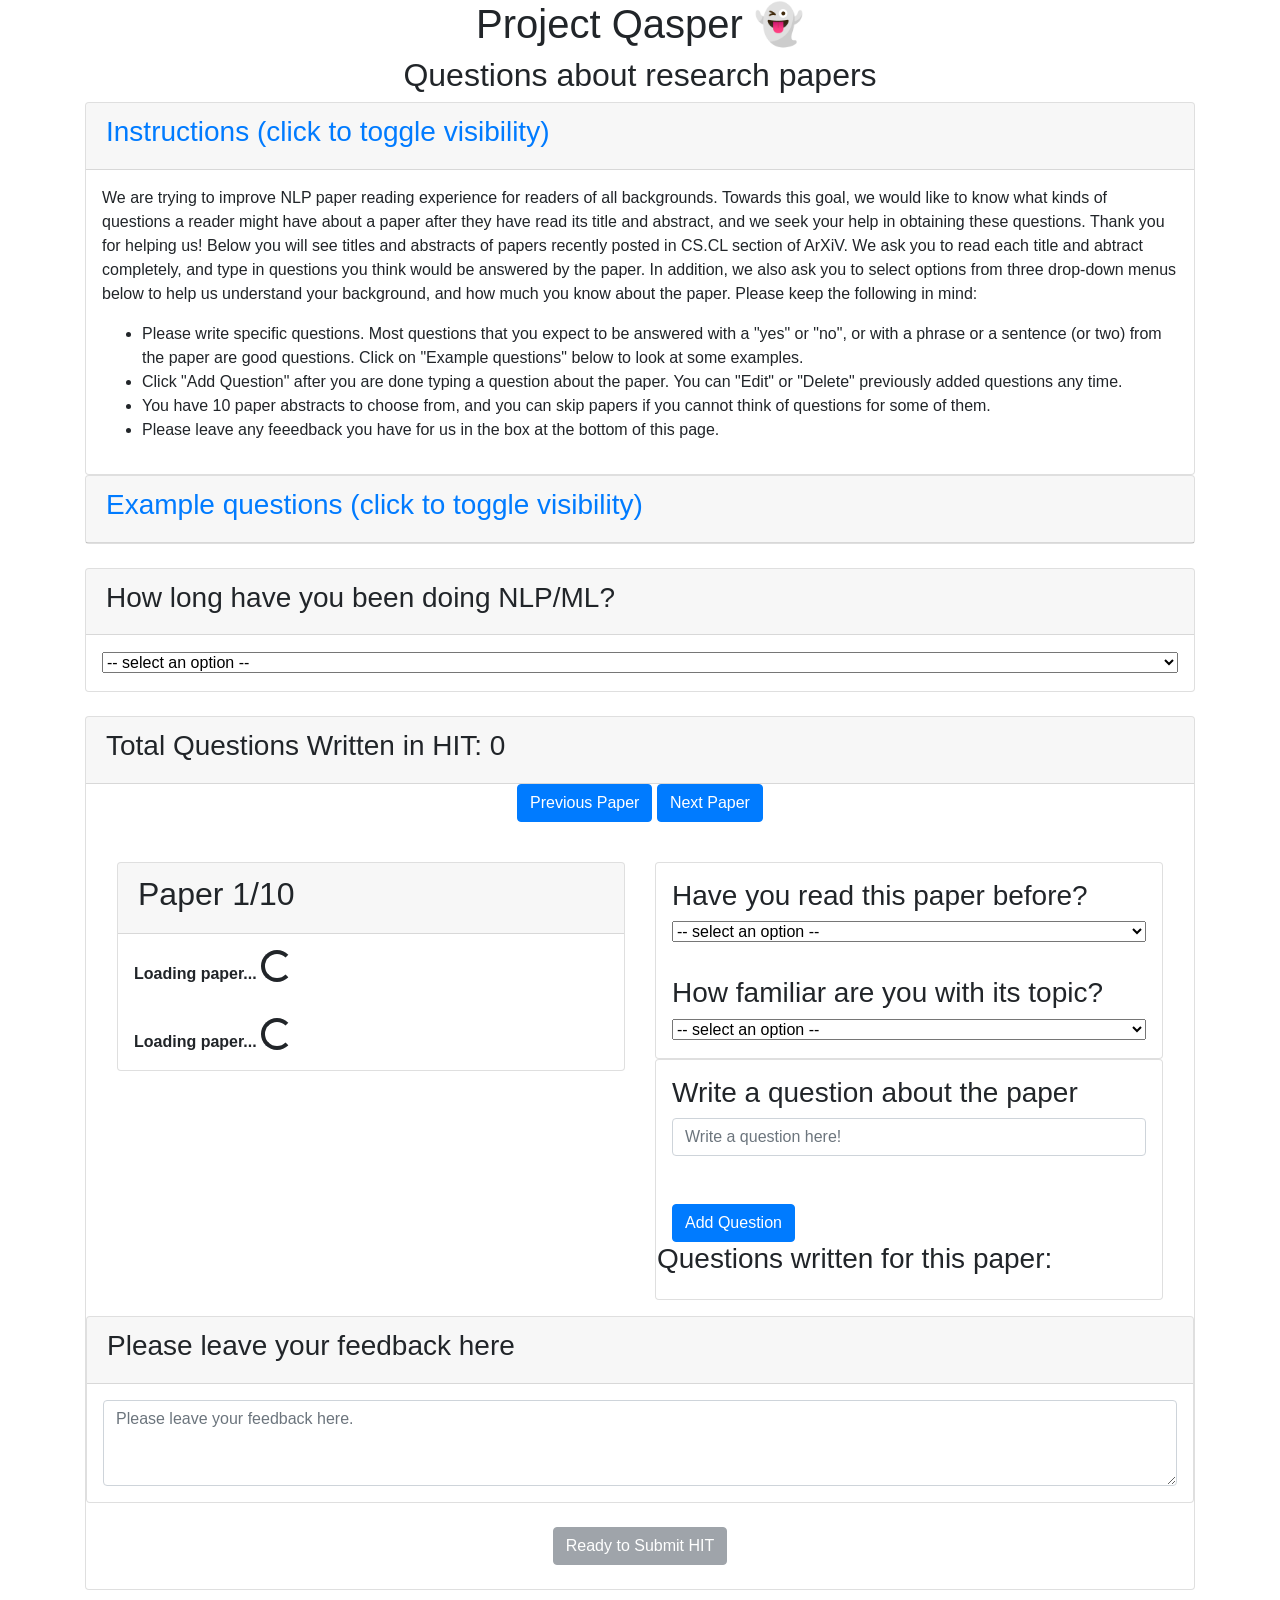
<file: index.html>
<!doctype html>
<html lang="en">
    <head>
        <!-- Required meta tags -->
        <meta charset="utf-8">
        <meta name="viewport" content="width=device-width, initial-scale=1, shrink-to-fit=no">
        <!-- Bootstrap CSS -->
        <link rel="stylesheet" href="https://stackpath.bootstrapcdn.com/bootstrap/4.3.1/css/bootstrap.min.css">
        <title>👻 Qasper</title>
        <link href="main.css" rel="stylesheet" />
        <!-- jQuery first, then Popper.js, then Bootstrap JS -->
        <script src="https://code.jquery.com/jquery-3.3.1.min.js"></script>
        <script src="https://cdnjs.cloudflare.com/ajax/libs/popper.js/1.14.7/umd/popper.min.js"></script>
        <script src="https://stackpath.bootstrapcdn.com/bootstrap/4.3.1/js/bootstrap.min.js"></script>
        <script src="main.js"></script>
    </head>
    <body>
        <form method='post' action="submit">
            <input type='hidden' value='' name='assignmentId' id='assignmentId' />
            <div id="root" class="container">
                <div class="row mb-4">
                    <div class="col">
                        <h1 class="text-center">Project Qasper 👻</h1>
			<h2 class="text-center">Questions about research papers</h2>
                        <div class="card">
                            <a class="card-header" data-toggle="collapse" href="#collapseInstructions" aria-expanded="true" aria-controls="collapseInstructions">
                                <h3> Instructions (click to toggle visibility) </h3>
                            </a>
                            <div id="collapseInstructions" class="collapse show">
                                <div class="card-body">
                                    <p class="card-text">
					We are trying to improve NLP paper reading experience for readers of all backgrounds. Towards this goal, we would like to know what kinds of questions
					a reader might have about a paper after they have read its title and abstract, and we seek your help in obtaining these questions. Thank you for helping us!
					Below you will see titles and abstracts of papers recently posted in CS.CL section of ArXiV. We ask you to read each title and abtract completely, and type in
					questions you think would be answered by the paper. In addition, we also ask you to select options from three drop-down menus below to help us understand your
					background, and how much you know about the paper. Please keep the following in mind:
					<ul>
						<li>
							Please write specific questions. Most questions that you expect to be answered with a "yes" or "no", or with a phrase or a sentence
							(or two) from the paper are good questions. Click on "Example questions" below to look at some examples.
						</li>
						<li>
							Click "Add Question" after you are done typing a question about the paper. You can "Edit" or "Delete" previously added questions any time.
						</li>
						<li>
							You have 10 paper abstracts to choose from, and you can skip papers if you cannot think of questions for some of them.
						</li>
						<li>
							Please leave any feeedback you have for us in the box at the bottom of this page.
						</li>
					</ul>
                                    </p>
                                </div>
                            </div>
                        </div>
                        <div class="card">
                            <a class="card-header" data-toggle="collapse" href="#collapseExample" aria-expanded="true" aria-controls="collapseExample">
                                <h3> Example questions (click to toggle visibility) </h3>
                            </a>
                            <div id="collapseExample" class="collapse hide">
                                <div class="card-body">
				  <p><b>Title:</b> Learning to Reason With Adaptive Computation</p>
                                    <p class="card-text">
				        <b>Abstract:</b> Multi-hop inference is necessary for machine learning systems to successfully solve tasks such as Recognising Textual Entailment and Machine Reading.
					In this work, we demonstrate the effectiveness of adaptive computation for learning the number of inference steps required for examples of different complexity and
					that learning the correct number of inference steps is difficult. We introduce the first model involving Adaptive Computation Time which provides a small performance
					benefit on top of a similar model without an adaptive component as well as enabling considerable insight into the reasoning process of the model. 
				    </p>
				    <p>
				    	Here are some questions one might ask about the paper based on this abstract:
					<ol>
						<li>
							What is their baseline model?
						</li>
						<li>
							Do they use reinforcement learning?
						</li>
						<li>
							What textual entailment datasets do they evaluate ACT on?
						</li>
						<li>
							How do they define the notion of correct number of inference steps?
						</li>
						<li>
							Do they evaluate only on English datasets? #BenderRule
						</li>
					</ol>
                                    </p>
                                </div>
                            </div>
                        </div>
                    </div>
                </div>
                <div class="card mb-4">
                    <a class="card-header">
                        <h3>How long have you been doing NLP/ML?</h3>
                    </a>
                    <div class="card-body">
                            <select name="user_nlp_background">
                                <option disabled selected value> -- select an option -- </option>
                                <option value="zero">I am not really an NLP/ML person</option>
                                <option value="two">less than 2 years</option>
                                <option value="five">2 - 5 years</option>
                                <option value="infinity">more than 5 years</option>
                            </select>
                    </div>
                </div>
                <div class="card mb-4">
                    <div class="card-header">
                        <h3>
                            Total Questions Written in HIT: <span id="numQuestionsWritten"></span>
                        </h3>
                    </div>
                <div class="row mb-4">
                    <div class="col text-center">
                        <button id="prev_passage" type="button" class="btn btn-primary" onclick="previousPassage();">
                            Previous Paper
                        </button>
                        <button id="next_passage" type="button" class="btn btn-primary" onclick="nextPassage();">
                            Next Paper
                        </button>
                    </div>
                </div>
                    <div class="card-body">
                        <div class="container">
                            <div class="row">
                                <div class="col">
                                    <div class="card">
                                        <div class="card-header">
                                            <h2>
                                                Paper <span id="passageNum"></span>
                                            </h2>
                                        </div>
                                        <div class="card-body">
                                            <div class="card-text">
                                                <div id="title">
                                                    <strong>Loading paper...</strong>
                                                    <div class="spinner-border" role="status">
                                                        <span class="sr-only"></span>
                                                    </div>
                                                </div>
                                            </div>
                                        </div>
                                        <div class="card-body">
                                            <div class="card-text">
                                                <div id="abstract">
                                                    <strong>Loading paper...</strong>
                                                    <div class="spinner-border" role="status">
                                                        <span class="sr-only"></span>
                                                    </div>
                                                </div>
                                            </div>
                                        </div>
                                    </div>
                                </div>
                                <div class="col">
                                    <div class="card sticky-top">
                                        <div class="card-body">
                                            <div class="row">	
                                                <div class="col">
                                                    <h3>Have you read this paper before?</h3>
                                                    <select id=user_paper_read onchange="select_change();">
                                                        <option disabled selected value=na> -- select an option -- </option>
                                                        <option value="no">No</option>
                                                        <option value="somewhat">Skimmed it</option>
                                                        <option value="yes">Closely read it</option>
                                                    </select>
                                                </div>
                                            </div>
                                        </div>
                                        <div class="card-body">
                                            <div class="row">
                                                <div class="col">
                                                    <h3>How familiar are you with its topic?</h3>
                                                    <select id=user_paper_topic_background onchange="select_change();">
                                                        <option disabled selected value=na> -- select an option -- </option>
                                                        <option value="no">Unfamiliar</option>
                                                        <option value="somewhat">Familiar</option>
                                                        <option value="yes">This is my research area</option>
                                                    </select>
                                                </div>
                                            </div>
                                        </div>
                                    </div>
                                    <div class="card sticky-top">
                                        <div class="card-body">
                                            <div class="row">
                                                <div class="col">
                                                    <h3>Write a question about the paper</h3>
                                                    <input type="text" class="form-control" id="input-question" name="input-question" placeholder="Write a question here!" onkeyup="checkIfQuestionCanBeSubmitted();">
                                                </div>
                                            </div>
                                            <div class="row mt-4">
                                                <div class="col">
						<!--
                                                    <h4>Your Answer</h4>
						    Select a span in the paper and it will appear in the box below.<br/>
                                                    <div id="answersWritten">
                                                    </div>
                                                    <button type="button" id="add_span" class="btn btn-primary mt-2" onclick="return addSpan();" disabled style="display:none">
                                                        Add Another Span
                                                    </button>
						-->
                                                    <div id="error_panel">
                                                    </div>
                                                    <button type="button" id="next_question" class="btn btn-primary mt-4" onclick="create_question();">
                                                        Add Question
                                                    </button>
                                                </div>
						<!--
                                                <div class="col">
                                                    <h4>AI Prediction</h4>
						    AI prediction will appear below as soon as you are done typing a question.<br />
                                                    <div class="card bg-light">
                                                        <div class="card-body">
							    <p>
                                                             <samp id="ai-answer"></samp>
							    </p>
                                                        </div>
                                                    </div>
                                                </div>
                                            </div>
                                            <div class="row">	
                                                <div class="col">
                                                    <h2>Here's what other papers say about this paper</h2>
							<div class="card-body">
							    <div class="card-text">
								<div id="citationContext">
								    <strong>Loading citation context...</strong>
								    <div class="spinner-border" role="status">
									<span class="sr-only"></span>
								    </div>
								</div>
							    </div>
							</div>
                                                </div>
                                            </div>
						-->
                                            <div class="row">
                                                <div class="col" id="questionsWritten">
                                                    <h3> Questions written for this paper:</h3>
                                                </div>
                                            </div>
                                        </div>
                                    </div>
                                </div>
                            </div>
                        </div>
                    </div>
                </div>
                <div class="row">
                    <div class="col">
                        <div class="card mb-4">
                            <div class="card-header">
                                <h3>
                                    Please leave your feedback here
                                </h3>
                            </div>
                            <div class="card-body">
                                <div id="comment">
                                    <textarea class="form-control" rows="3" type="text" id="feedback" placeholder="Please leave your feedback here."></textarea>
                                </div>
                            </div>
                        </div>
                    </div>
                </div>
                <div class="row mb-4">
                    <div class="col text-center">
                        <button id="ready_submit" type="button" class="btn btn-secondary" onclick="final_submit();" disabled>
                            Ready to Submit HIT
                        </button>
                    </div>
                </div>
                <div class="row mb-4 text-center" id="submission_container" style="display:none">
                    <div class="col">
                        <input type='submit' class="btn btn-success" id='submitButton' name="submitButton" disabled value='Submit HIT'>
                        <h2>Thank you for helping with our research!</h2>
                    </div>
                </div>
                <input id="generated_answers" name="generated_answers" type="hidden">
            </div>
        </form>
    </body>
</html>
</file>
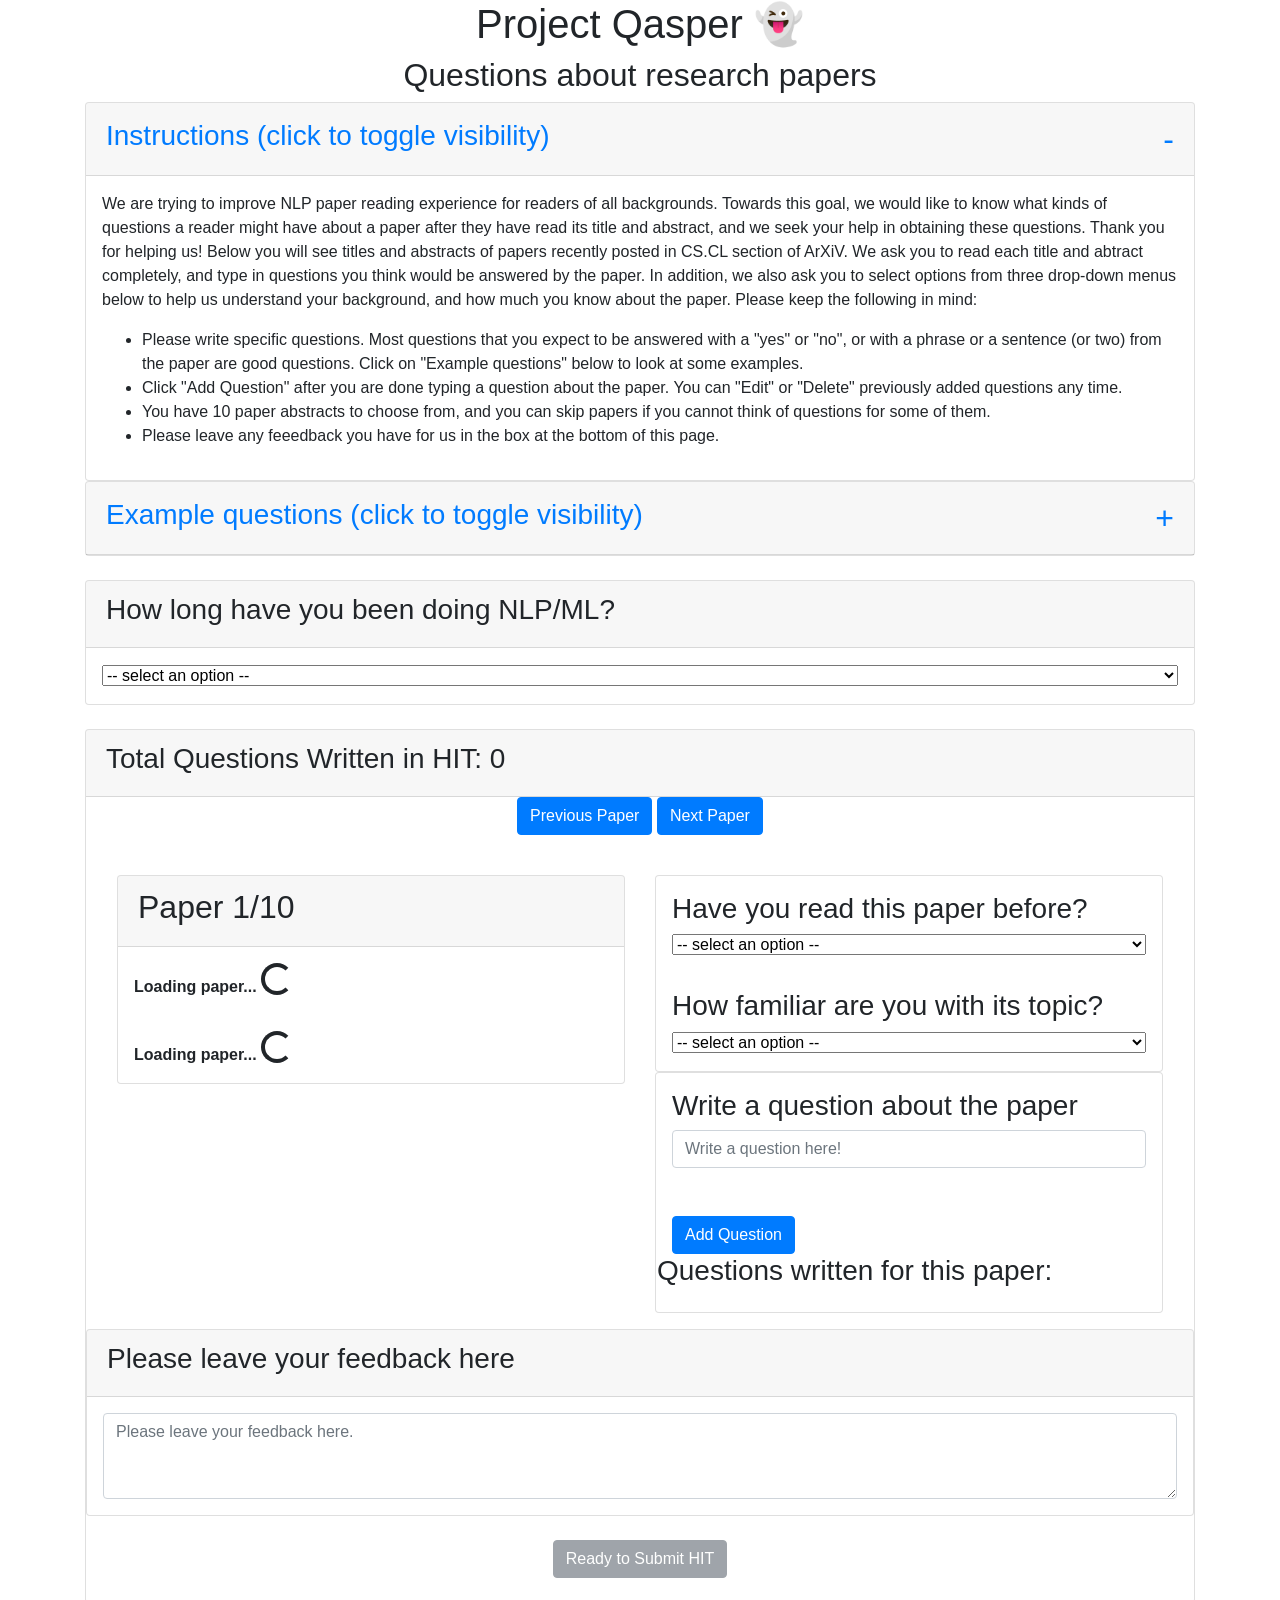
<file: static/index.html>
<!doctype html>
<html lang="en">
    <head>
        <!-- Required meta tags -->
        <meta charset="utf-8">
        <meta name="viewport" content="width=device-width, initial-scale=1, shrink-to-fit=no">
        <!-- Bootstrap CSS -->
        <link rel="stylesheet" href="https://stackpath.bootstrapcdn.com/bootstrap/4.3.1/css/bootstrap.min.css">
        <title>👻 Qasper</title>
        <link href="main.css" rel="stylesheet" />
        <!-- jQuery first, then Popper.js, then Bootstrap JS -->
        <script src="https://code.jquery.com/jquery-3.3.1.min.js"></script>
        <script src="https://cdnjs.cloudflare.com/ajax/libs/popper.js/1.14.7/umd/popper.min.js"></script>
        <script src="https://stackpath.bootstrapcdn.com/bootstrap/4.3.1/js/bootstrap.min.js"></script>
        <script src="main.js"></script>
        <style>
            .card-header[data-toggle="collapse"] {
                display: grid;
                grid-template-columns: auto min-content;
                align-items: center;
            }
            .card-header[data-toggle="collapse"]::after {
                content: '-';
                font-size: 2rem;
            }
            .card-header[data-toggle="collapse"].collapsed::after {
                content: '+'
            }

            .card-header[data-toggle="collapse"]:hover {
                text-decoration: none;
            }

            .card-header[data-toggle="collapse"]:hover h3 {
                text-decoration: underline;
            }
        </style>
    </head>
    <body>
        <form method='post' action="submit">
            <input type='hidden' value='' name='assignmentId' id='assignmentId' />
            <div id="root" class="container">
                <div class="row mb-4">
                    <div class="col">
                        <h1 class="text-center">Project Qasper 👻</h1>
			<h2 class="text-center">Questions about research papers</h2>
                        <div class="card">
                            <a class="card-header" data-toggle="collapse" href="#collapseInstructions" aria-expanded="true" aria-controls="collapseInstructions">
                                <h3>
                                     Instructions (click to toggle visibility)
                                </h3>
                            </a>
                            <div id="collapseInstructions" class="collapse show">
                                <div class="card-body">
                                    <p class="card-text">
					We are trying to improve NLP paper reading experience for readers of all backgrounds. Towards this goal, we would like to know what kinds of questions
					a reader might have about a paper after they have read its title and abstract, and we seek your help in obtaining these questions. Thank you for helping us!
					Below you will see titles and abstracts of papers recently posted in CS.CL section of ArXiV. We ask you to read each title and abtract completely, and type in
					questions you think would be answered by the paper. In addition, we also ask you to select options from three drop-down menus below to help us understand your
					background, and how much you know about the paper. Please keep the following in mind:
					<ul>
						<li>
							Please write specific questions. Most questions that you expect to be answered with a "yes" or "no", or with a phrase or a sentence
							(or two) from the paper are good questions. Click on "Example questions" below to look at some examples.
						</li>
						<li>
							Click "Add Question" after you are done typing a question about the paper. You can "Edit" or "Delete" previously added questions any time.
						</li>
						<li>
							You have 10 paper abstracts to choose from, and you can skip papers if you cannot think of questions for some of them.
						</li>
						<li>
							Please leave any feeedback you have for us in the box at the bottom of this page.
						</li>
					</ul>
                                    </p>
                                </div>
                            </div>
                        </div>
                        <div class="card">
                            <a class="card-header collapsed" data-toggle="collapse" href="#collapseExample" aria-expanded="true" aria-controls="collapseExample">
                                <h3> Example questions (click to toggle visibility) </h3>
                            </a>
                            <div id="collapseExample" class="collapse hide">
                                <div class="card-body">
				  <p><b>Title:</b> Learning to Reason With Adaptive Computation</p>
                                    <p class="card-text">
				        <b>Abstract:</b> Multi-hop inference is necessary for machine learning systems to successfully solve tasks such as Recognising Textual Entailment and Machine Reading.
					In this work, we demonstrate the effectiveness of adaptive computation for learning the number of inference steps required for examples of different complexity and
					that learning the correct number of inference steps is difficult. We introduce the first model involving Adaptive Computation Time which provides a small performance
					benefit on top of a similar model without an adaptive component as well as enabling considerable insight into the reasoning process of the model.
				    </p>
				    <p>
				    	Here are some questions one might ask about the paper based on this abstract:
					<ol>
						<li>
							What is their baseline model?
						</li>
						<li>
							Do they use reinforcement learning?
						</li>
						<li>
							What textual entailment datasets do they evaluate ACT on?
						</li>
						<li>
							How do they define the notion of correct number of inference steps?
						</li>
						<li>
							Do they evaluate only on English datasets? #BenderRule
						</li>
					</ol>
                                    </p>
                                </div>
                            </div>
                        </div>
                    </div>
                </div>
                <div class="card mb-4">
                    <a class="card-header">
                        <h3>How long have you been doing NLP/ML?</h3>
                    </a>
                    <div class="card-body">
                            <select name="user_nlp_background">
                                <option disabled selected value> -- select an option -- </option>
                                <option value="zero">I am not really an NLP/ML person</option>
                                <option value="two">less than 2 years</option>
                                <option value="five">2 - 5 years</option>
                                <option value="infinity">more than 5 years</option>
                            </select>
                    </div>
                </div>
                <div class="card mb-4">
                    <div class="card-header">
                        <h3>
                            Total Questions Written in HIT: <span id="numQuestionsWritten"></span>
                        </h3>
                    </div>
                <div class="row mb-4">
                    <div class="col text-center">
                        <button id="prev_passage" type="button" class="btn btn-primary" onclick="previousPassage();">
                            Previous Paper
                        </button>
                        <button id="next_passage" type="button" class="btn btn-primary" onclick="nextPassage();">
                            Next Paper
                        </button>
                    </div>
                </div>
                    <div class="card-body">
                        <div class="container">
                            <div class="row">
                                <div class="col">
                                    <div class="card">
                                        <div class="card-header">
                                            <h2>
                                                Paper <span id="passageNum"></span>
                                            </h2>
                                        </div>
                                        <div class="card-body">
                                            <div class="card-text">
                                                <div id="title">
                                                    <strong>Loading paper...</strong>
                                                    <div class="spinner-border" role="status">
                                                        <span class="sr-only"></span>
                                                    </div>
                                                </div>
                                            </div>
                                        </div>
                                        <div class="card-body">
                                            <div class="card-text">
                                                <div id="abstract">
                                                    <strong>Loading paper...</strong>
                                                    <div class="spinner-border" role="status">
                                                        <span class="sr-only"></span>
                                                    </div>
                                                </div>
                                            </div>
                                        </div>
                                    </div>
                                </div>
                                <div class="col">
                                    <div class="card sticky-top">
                                        <div class="card-body">
                                            <div class="row">
                                                <div class="col">
                                                    <h3>Have you read this paper before?</h3>
                                                    <select id=user_paper_read onchange="select_change();">
                                                        <option disabled selected value=na> -- select an option -- </option>
                                                        <option value="no">No</option>
                                                        <option value="somewhat">Skimmed it</option>
                                                        <option value="yes">Closely read it</option>
                                                    </select>
                                                </div>
                                            </div>
                                        </div>
                                        <div class="card-body">
                                            <div class="row">
                                                <div class="col">
                                                    <h3>How familiar are you with its topic?</h3>
                                                    <select id=user_paper_topic_background onchange="select_change();">
                                                        <option disabled selected value=na> -- select an option -- </option>
                                                        <option value="no">Unfamiliar</option>
                                                        <option value="somewhat">Familiar</option>
                                                        <option value="yes">This is my research area</option>
                                                    </select>
                                                </div>
                                            </div>
                                        </div>
                                    </div>
                                    <div class="card sticky-top">
                                        <div class="card-body">
                                            <div class="row">
                                                <div class="col">
                                                    <h3>Write a question about the paper</h3>
                                                    <input type="text" class="form-control" id="input-question" name="input-question" placeholder="Write a question here!" onkeyup="checkIfQuestionCanBeSubmitted();">
                                                </div>
                                            </div>
                                            <div class="row mt-4">
                                                <div class="col">
						<!--
                                                    <h4>Your Answer</h4>
						    Select a span in the paper and it will appear in the box below.<br/>
                                                    <div id="answersWritten">
                                                    </div>
                                                    <button type="button" id="add_span" class="btn btn-primary mt-2" onclick="return addSpan();" disabled style="display:none">
                                                        Add Another Span
                                                    </button>
						-->
                                                    <div id="error_panel">
                                                    </div>
                                                    <button type="button" id="next_question" class="btn btn-primary mt-4" onclick="create_question();">
                                                        Add Question
                                                    </button>
                                                </div>
						<!--
                                                <div class="col">
                                                    <h4>AI Prediction</h4>
						    AI prediction will appear below as soon as you are done typing a question.<br />
                                                    <div class="card bg-light">
                                                        <div class="card-body">
							    <p>
                                                             <samp id="ai-answer"></samp>
							    </p>
                                                        </div>
                                                    </div>
                                                </div>
                                            </div>
                                            <div class="row">
                                                <div class="col">
                                                    <h2>Here's what other papers say about this paper</h2>
							<div class="card-body">
							    <div class="card-text">
								<div id="citationContext">
								    <strong>Loading citation context...</strong>
								    <div class="spinner-border" role="status">
									<span class="sr-only"></span>
								    </div>
								</div>
							    </div>
							</div>
                                                </div>
                                            </div>
						-->
                                            <div class="row">
                                                <div class="col" id="questionsWritten">
                                                    <h3> Questions written for this paper:</h3>
                                                </div>
                                            </div>
                                        </div>
                                    </div>
                                </div>
                            </div>
                        </div>
                    </div>
                </div>
                <div class="row">
                    <div class="col">
                        <div class="card mb-4">
                            <div class="card-header">
                                <h3>
                                    Please leave your feedback here
                                </h3>
                            </div>
                            <div class="card-body">
                                <div id="comment">
                                    <textarea class="form-control" rows="3" type="text" id="feedback" placeholder="Please leave your feedback here."></textarea>
                                </div>
                            </div>
                        </div>
                    </div>
                </div>
                <div class="row mb-4">
                    <div class="col text-center">
                        <button id="ready_submit" type="button" class="btn btn-secondary" onclick="final_submit();" disabled>
                            Ready to Submit HIT
                        </button>
                    </div>
                </div>
                <div class="row mb-4 text-center" id="submission_container" style="display:none">
                    <div class="col">
                        <input type='submit' class="btn btn-success" id='submitButton' name="submitButton" disabled value='Submit HIT'>
                        <h2>Thank you for helping with our research!</h2>
                    </div>
                </div>
                <input id="generated_answers" name="generated_answers" type="hidden">
            </div>
        </form>
    </body>
</html>
</file>
<file: main.css>
#error_panel {
    color: red;
    font-weight: bold
}

.rectangles {
    min-height: 50px;
    font-size: 12px;
    background-color: #cab;
    text-align: center;
}

.rectangles:hover {
    border: solid darkred;
}

.notes-wrapper {
    max-width: 1600px;
    overflow: hidden;
    display: flex;
}

.note {
    width: 250px;
    min-height: 30px;
    background-color: #ffa94d;
    margin: 5px;
    font-size: 16px;
    display: inline-flex;
    text-align: center
}

.qapairs {
    top: 10px;
    padding: 10px 0px 0px 20px;
}

.qapairs>div {
    min-width: 700px;
    margin: 10px 10px;
    padding: 0px;
    background: #cab;
    font-size: 12px;
    outline: 1px solid grey;

}

.annotated {
    float: left
}

select {
    width: 100%;
    box-sizing: border-box;
    -webkit-box-sizing: border-box;
    -moz-box-sizing: border-box;
}

.card-body {
    padding: 1.0rem;
}

#questionsWritten .card-text {
    white-space: pre-wrap
}

#passage {
    white-space: pre-wrap
}

.btn.btn-primary[disabled] {
    background-color: #6c757d;
}
</file>
<file: static/main.css>
#error_panel {
    color: red;
    font-weight: bold
}

.rectangles {
    min-height: 50px;
    font-size: 12px;
    background-color: #cab;
    text-align: center;
}

.rectangles:hover {
    border: solid darkred;
}

.notes-wrapper {
    max-width: 1600px;
    overflow: hidden;
    display: flex;
}

.note {
    width: 250px;
    min-height: 30px;
    background-color: #ffa94d;
    margin: 5px;
    font-size: 16px;
    display: inline-flex;
    text-align: center
}

.qapairs {
    top: 10px;
    padding: 10px 0px 0px 20px;
}

.qapairs>div {
    min-width: 700px;
    margin: 10px 10px;
    padding: 0px;
    background: #cab;
    font-size: 12px;
    outline: 1px solid grey;

}

.annotated {
    float: left
}

select {
    width: 100%;
    box-sizing: border-box;
    -webkit-box-sizing: border-box;
    -moz-box-sizing: border-box;
}

.card-body {
    padding: 1.0rem;
}

#questionsWritten .card-text {
    white-space: pre-wrap
}

#passage {
    white-space: pre-wrap
}

.btn.btn-primary[disabled] {
    background-color: #6c757d;
}
</file>
